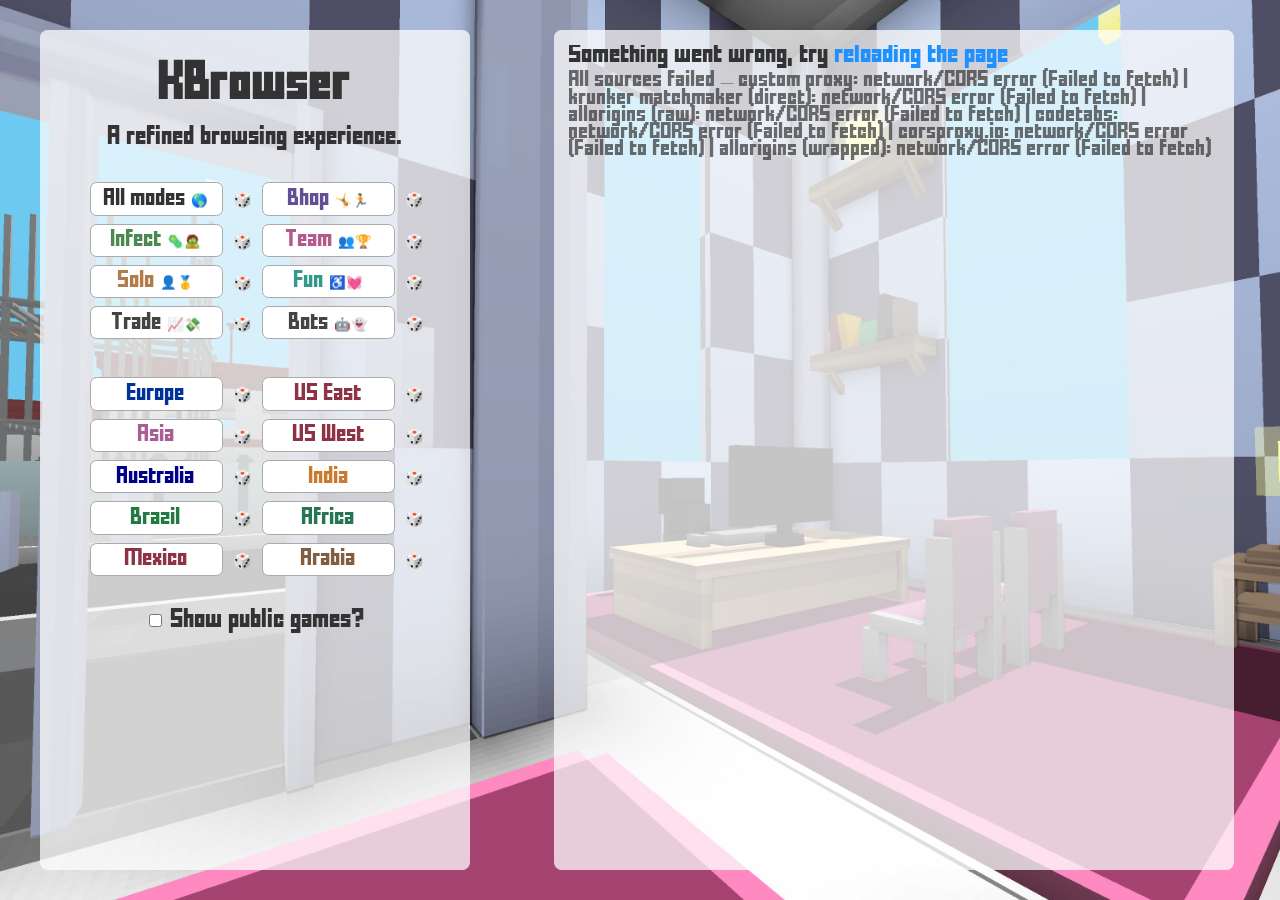
<file: index.html>
<!DOCTYPE html>
<head>
    <meta charset="UTF-8">
    <link rel="stylesheet" type="text/css" href="style.css?v=19">
    <meta name="viewport" content="width=device-width, initial-scale=1">
    <meta property="og:locale" content="en_US">
    <meta property="og:type" content="website">
    <meta property="og:image" content='/KBrowser/assets/screenshot.jpeg'>
    <title>KBrowser</title>
    <meta name="title" content="KBrowser">
    <meta property="og:title" content="KBrowser">
    <meta name="description" content="A refined browsing experience">
    <meta property="og:description" content="A refined browsing experience">
    <meta name="twitter:card" content="summary_large_image">
    <script src="script.js?v=22" defer></script>
</head>
<html>
    <body>
        <div class="global-div">
            <div class="global-row">
                <div class="global-column-1">
                    <div class = wrapper-generic>
                        <div class = wrapper-generic-inner>
                            <h1 class="page-title"><a onclick="populate_wrapper(null, null);">KBrowser</a></h1>
                            <div class="tagline">A refined browsing experience.</div>
                            <div class="cgs-buttons-parent">                                
                                <button onclick="populate_wrapper(null, null);" class="button-cgs">All modes 🌎</button>
                                <a onclick="lucky_wrapper(null, null, this);" class="link-qj">🎲</a>

                                <button onclick="populate_wrapper('bhop');" class="button-cgs-bhop">Bhop 🤸🏃</button>
                                <a onclick="lucky_wrapper('bhop', null, this);" class="link-qj">🎲</a>

                                <button onclick="populate_wrapper('infect');" class="button-cgs-infect">Infect 🦠🧟</button>
                                <a onclick="lucky_wrapper('infect', null, this);" class="link-qj">🎲</a>

                                <button onclick="populate_wrapper('team');" class="button-cgs-team">Team 👥🏆</button>
                                <a onclick="lucky_wrapper('team', null, this);" class="link-qj">🎲</a>

                                <button onclick="populate_wrapper('solo');" class="button-cgs-solo">Solo 👤🥇</button>
                                <a onclick="lucky_wrapper('solo', null, this);" class="link-qj">🎲</a>

                                <button onclick="populate_wrapper('fun');" class="button-cgs-fun">Fun ♿💓</button>
                                <a onclick="lucky_wrapper('fun', null, this);" class="link-qj">🎲</a>

                                <button onclick="populate_wrapper('trade');" class="button-cgs-trade">Trade 📈💸</button>
                                <a onclick="lucky_wrapper('trade', null, this);" class="link-qj">🎲</a>

                                <button onclick="populate_wrapper('bots');" class="button-cgs-bots">Bots 🤖👻</button>
                                <a onclick="lucky_wrapper('bots', null, this);" class="link-qj">🎲</a>
                            </div>
                            <div class="cgs-buttons-parent">
                                <button onclick="populate_wrapper(null, 'eu');" class="button-cgs-eu">Europe</button>
                                <a onclick="lucky_wrapper(null, 'eu', this);" class="link-qj">🎲</a>

                                <button onclick="populate_wrapper(null, 'us-east');" class="button-cgs-us-west">US East</button>
                                <a onclick="lucky_wrapper(null, 'us-east', this);" class="link-qj">🎲</a>

                                <button onclick="populate_wrapper(null, 'asia');" class="button-cgs-asia">Asia</button>
                                <a onclick="lucky_wrapper(null, 'asia', this);" class="link-qj">🎲</a>

                                <button onclick="populate_wrapper(null, 'us-west');" class="button-cgs-us-east">US West</button>
                                <a onclick="lucky_wrapper(null, 'us-west', this);" class="link-qj">🎲</a>

                                <button onclick="populate_wrapper(null, 'au');" class="button-cgs-au">Australia</button>
                                <a onclick="lucky_wrapper(null, 'au', this);" class="link-qj">🎲</a>

                                <button onclick="populate_wrapper(null, 'ind');" class="button-cgs-ind">India</button>
                                <a onclick="lucky_wrapper(null, 'ind', this);" class="link-qj">🎲</a>

                                <button onclick="populate_wrapper(null, 'brz');" class="button-cgs-brz">Brazil</button>
                                <a onclick="lucky_wrapper(null, 'brz', this);" class="link-qj">🎲</a>

                                <button onclick="populate_wrapper(null, 'afr');" class="button-cgs-afr">Africa</button>
                                <a onclick="lucky_wrapper(null, 'afr', this);" class="link-qj">🎲</a>

                                <button onclick="populate_wrapper(null, 'mx');" class="button-cgs-mx">Mexico</button>
                                <a onclick="lucky_wrapper(null, 'mx', this);" class="link-qj">🎲</a>

                                <button onclick="populate_wrapper(null, 'arab');" class="button-cgs-arab">Arabia</button>
                                <a onclick="lucky_wrapper(null, 'arab', this);" class="link-qj">🎲</a>
                            </div>
                            <div class="cgs-buttons-parent">
                                <input if="show-pubs" type="checkbox" class="checkbox-pubs" onchange="toggle_show_pubs(this);">
                                <label for="show-pubs">Show public games?</label>
                            </div>

                            <div id="cgs-stats-grandparent" class="cgs-stats-grandparent"></div>
                        </div>
                    </div>
                </div>
                <div class="global-column-2">
                    <div class="wrapper-browser">
                        <div id="cgs-parent" class="wrapper-browser-inner">
                            <table id="cgs" class="cgs-table">
                            </table>
                        </div>
                    </div>
                </div>
            </div>
        </div>
    </body>
</html>
</file>
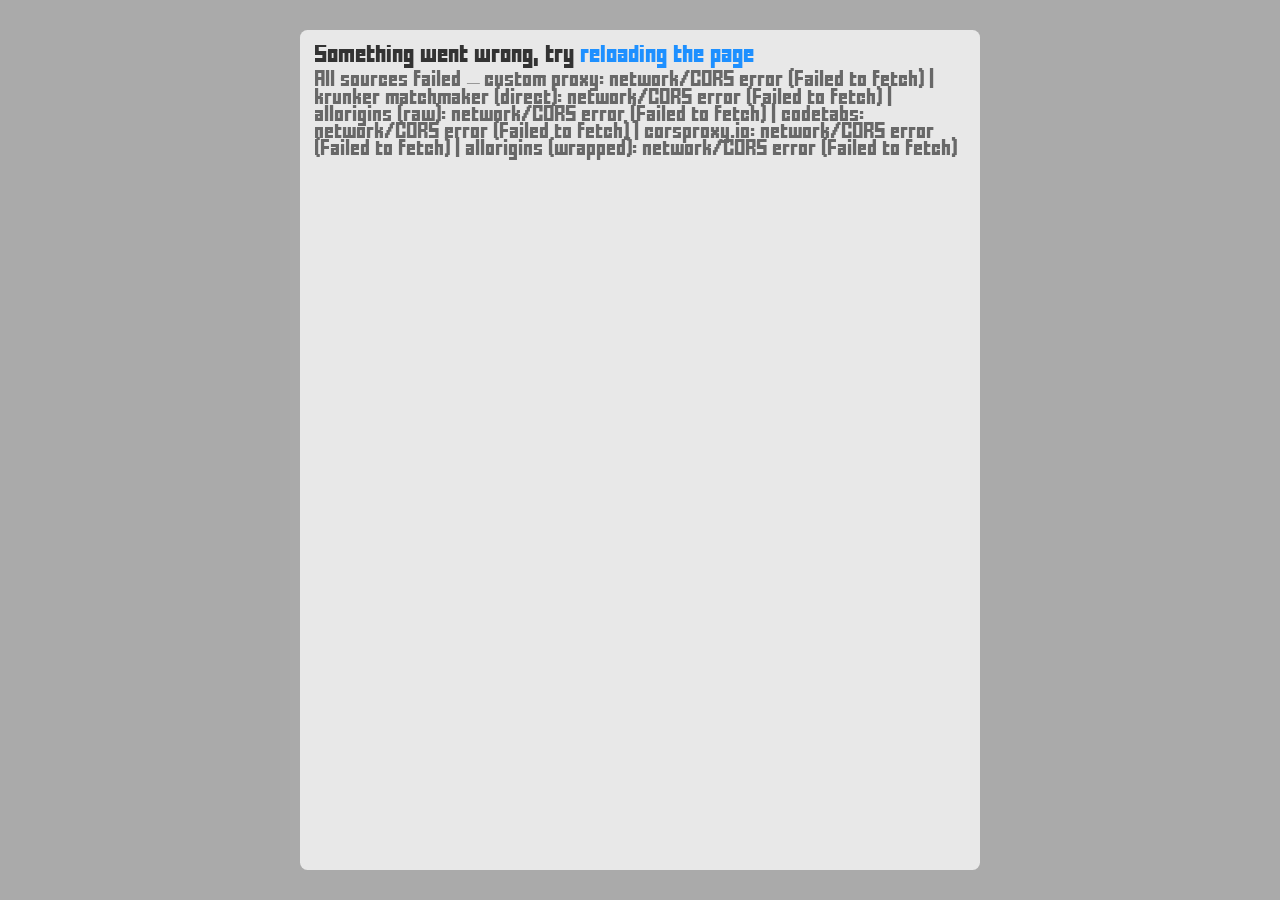
<file: min.html>
<!DOCTYPE html>
<head>
    <meta charset="UTF-8">
    <link rel="stylesheet" type="text/css" href="style.css?v=19">
    <script src="script.js?v=20" defer></script>
</head>
<html>
    <body style="background: #aaa !important;">
        <div class="wrapper-browser" style="margin-left: auto !important; margin-right: auto !important;">
            <div id="cgs-parent" class="wrapper-browser-inner">
                <table id="cgs" class="cgs-table">
                </table>
            </div>
        </div>
    </body>
</html>
</file>
<file: style.css>
@font-face {
    font-family: fff-forward;
    src: url('fff-forward/FFFFORWA.TTF');
}

body {
    font-family: fff-forward;
    font-size: 15px;
    background-image: url('assets/background.jpeg');
    background-size: cover;
    background-attachment: fixed;
    background-position: center center;
    color: #333;
}

a { color: #1e90ff; text-decoration: none; }
a:visited { color: #1e90ff; text-decoration: none; }
a:hover { color: #1e90ff; text-decoration: none; }

button {
    font-family: fff-forward;
    background-color: #fff;
    color: #333;
    padding: 0.5em 1em;
    border: 1px solid #aaa;
    border-radius: 0.5em;
    margin: 0.3em 0.3em;
}

button:hover {
    background-color: #ddd;
    cursor:pointer;
}

button:active {
    background-color: #333;
    color: #fff;
    cursor:pointer;
}

/* button:disabled {
  background-color: #555;
  color: #666;
} */


::-webkit-scrollbar { width: 10px; }
::-webkit-scrollbar-track { background: #ddd; }
::-webkit-scrollbar-thumb { background: #777; }
::-webkit-scrollbar-thumb:hover { background: #666; }


/*
Styling for global divs
*/


.page-title a { color: #333; }
.page-title a:visited { color: #333; }
.page-title a:hover { color: #333; cursor: pointer; }

.global-div {
    position: absolute;
    top: 0%;
    left: calc(50% - 600px);
    min-width: 1000px;
}

@media(max-width: 1200px) {
    .global-div {
        left: 0%;
    }
}

.global-column-1 {
    float: left;
    width: 45%;
}

.global-column-2 {
    float: left;
    width: 55%;
}

/* Clear floats after the columns */
.global-row:after {
    content: "";
    display: table;
    clear: both;
}


/*
Styling for table
*/

.cgs-table {
    border-collapse: collapse;
    border: 0;
}

.cgs-table > thead > tr > th,
.cgs-table > tbody > tr > th,
.cgs-table > thead > tr > td,
.cgs-table > tbody > tr > td {
    padding: 0 0;  /* has non zero padding without this for some reason */
}

.cgs-table > thead > tr > th > a,
.cgs-table > tbody > tr > th > a,
.cgs-table > thead > tr > td > a,
.cgs-table > tbody > tr > td > a {
    padding: 0.3em 0.5em;
    display: block;
}

.cgs-table > thead > tr,
.cgs-table > tbody > tr {
    border: none;
}

.cgs-table > thead > tr:hover,
.cgs-table > tbody > tr:hover {
    cursor:pointer;
    background-color:#ffffff66;
}


/*
Styling for wrappers
*/

.wrapper-browser {
    width: 650px;
    height: 2000px;
    max-height: calc(100vh - 6em);
    /* margin: auto; */
    margin-top: 2em;
    margin-left: 0.5em;
    padding: 1em 1em;
    border-radius: 0.5em;
    background-color: #ffffffbb;
    overflow: hidden;
    user-select: none;
}

.wrapper-browser-inner {
    height: 100%;
    overflow-y: auto;
    overflow-x: hidden;
    padding: 0em 0em;
}

.wrapper-generic {
    width: 400px;
    height: 2000px;
    max-height: calc(100vh - 6em);
    /* margin: auto; */
    margin-top: 2em;
    margin-right: 0.5em;
    text-align: center;
    padding: 1em 1em;
    border-radius: 0.5em;
    background-color: #ffffffbb;
    /* overflow-y: auto; */
    /* overflow-x: hidden; */
    overflow: hidden;
    user-select: none;
}

.wrapper-generic-inner {
    height: 100%;
    overflow-y: auto;
    overflow-x: hidden;
    padding: 0em 0em;
}

.cgs-buttons-parent {
    margin-top: 2em;
}

.cgs-buttons-parent button {
    width: 10em;
}

.link-qj { cursor: pointer; }
.link-qj:hover { text-decoration: none; }


/*
Styling for rows
*/

.cg-mode { color: #bbb }
.cg-mode-bhop, .button-cgs-bhop { color: #634f94 }
.cg-mode-infect, .button-cgs-infect { color: #4c884f }
.cg-mode-team, .button-cgs-team { color: #b4598c }
.cg-mode-solo, .button-cgs-solo { color: #b17e4b }
.cg-mode-fun, .button-cgs-fun { color: #35988b }
.cg-mode-trade, .button-cgs-trade { color: #444 }
.cg-mode-bots, .button-cgs-bots { color: #444 }

.cg-map { color: #2b7fd3; }
.cg-map-repeated { color: #777; }
.cg-map-non-empty { color: #777; }
.cg-map-empty { color: #777; }
.cg-map-full { color: #555; }

.wrapper-cg-full { opacity: 0.8; }
.wrapper-cg-non-empty { opacity: 0.8; }
.wrapper-cg-empty { opacity: 0.6; }

.cg-region { color: #6ca640; }
.cg-region-us-east, .button-cgs-us-east { color: #8e3346; }
.cg-region-us-west, .button-cgs-us-west { color: #8e3346; }
.cg-region-mx, .button-cgs-mx { color: #8e3346; }
.cg-region-eu, .button-cgs-eu { color: #003399; }
.cg-region-au, .button-cgs-au { color: #00008B; }
.cg-region-ind, .button-cgs-ind { color: #c87c31; }
.cg-region-asia, .button-cgs-asia { color: #aa5d96; }
.cg-region-arab, .button-cgs-arab { color: #815d42; }
.cg-region-afr, .button-cgs-afr { color: #267557; }
.cg-region-brz, .button-cgs-brz { color: #227942; }

.cg-players { color: #333; }

.cgs-stats-grandparent { margin-top: 2em; }
.cgs-stats { color: #666; padding: 0.3em 0em; }

.cgs-table >tbody > td a { display:block; }
.cgs-table >tbody > td a:hover { text-decoration: none; }

.cgs-table > thead > tr > th:nth-child(1),
.cgs-table > tbody > tr > td:nth-child(1) {
    width: 6em;
    max-width: 6em;
    min-width: 6em;
    text-align: right;
}

.cgs-table > thead > tr > th:nth-child(2),
.cgs-table > tbody > tr > td:nth-child(2) {
    width: 21em;
    max-width: 21em;
    min-width: 21em;
}

.cgs-table > thead > tr > th:nth-child(3),
.cgs-table > tbody > tr > td:nth-child(3) {
    width: 8em;
    max-width: 8em;
    min-width: 8em;
}

.cgs-table > thead > tr th:nth-child(4),
.cgs-table > tbody > tr td:nth-child(4) {
    width: 5em;
    max-width: 5em;
    min-width: 5em;
}

.cgs-table > thead > tr th:nth-child(5),
.cgs-table > tbody > tr td:nth-child(5) {
    width: 2em;
    max-width: 2em;
    min-width: 2em;
}
</file>
